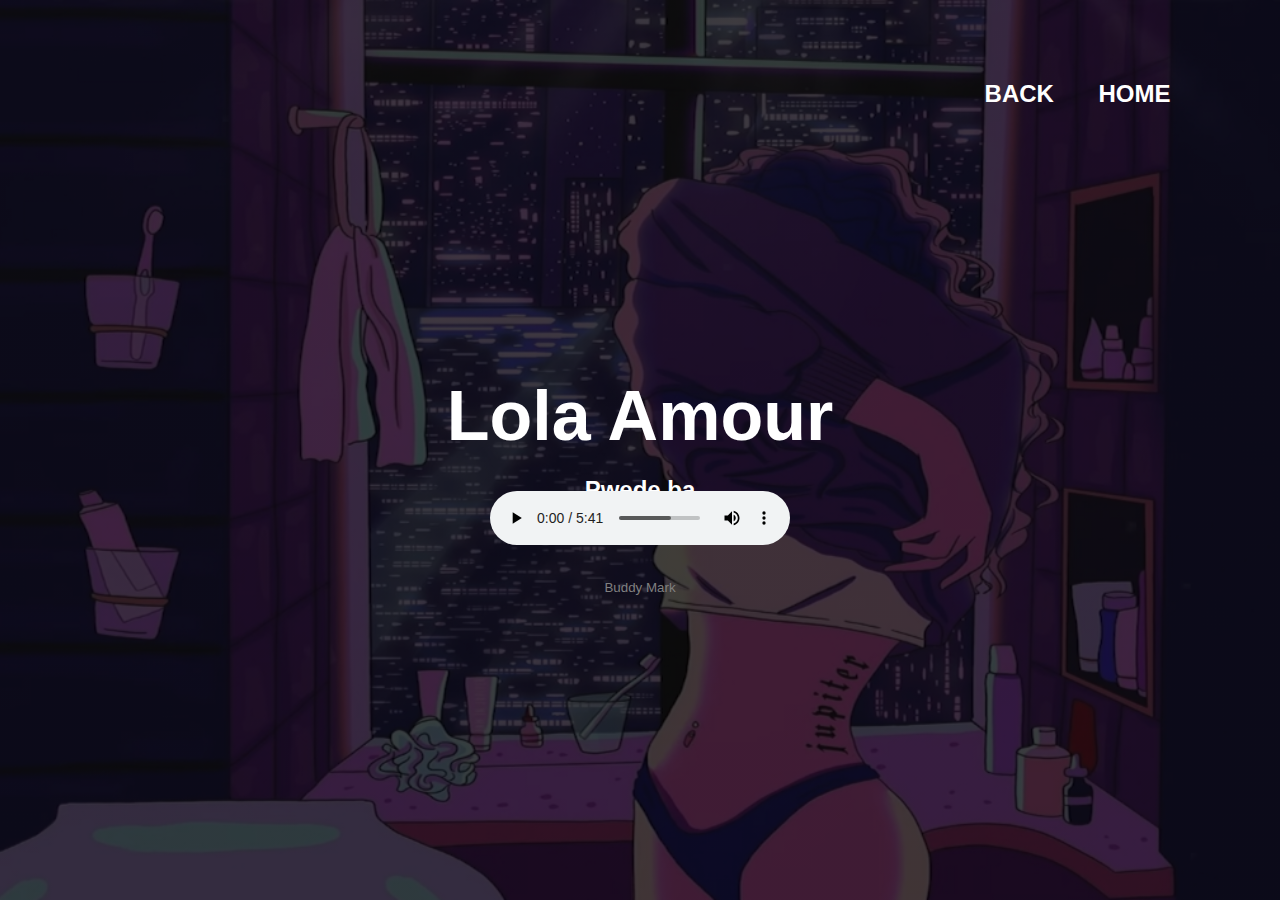
<file: andex.html>
<html>
    <head>

<title>I miss you</title>
<link rel="stylesheet"type="text/css"href="andex.css">
    </head>

<body>

<div class="banner">
 <div class="navbar">
   
     <ul>
       <li><h2><a href="ondex.html">BACK</a></h2></li>
          <li><h2><a href="index.html">HOME</a></h2></li>
             
                </ul>
                   </div>



<div class="content">
<h1>Lola Amour</h1>
<p><h2>Pwede ba</h2></p>
</div>

<div class="music">
<audio controls class="Audiplay">
<source src="pwede.mp3"type="audio/mpeg">
</audio>


<div>
<h6><button type="button"><a href="perfectfour.html"><span></span>Buddy Mark</button></h6>
</div>
  </body>
</html>
</file>
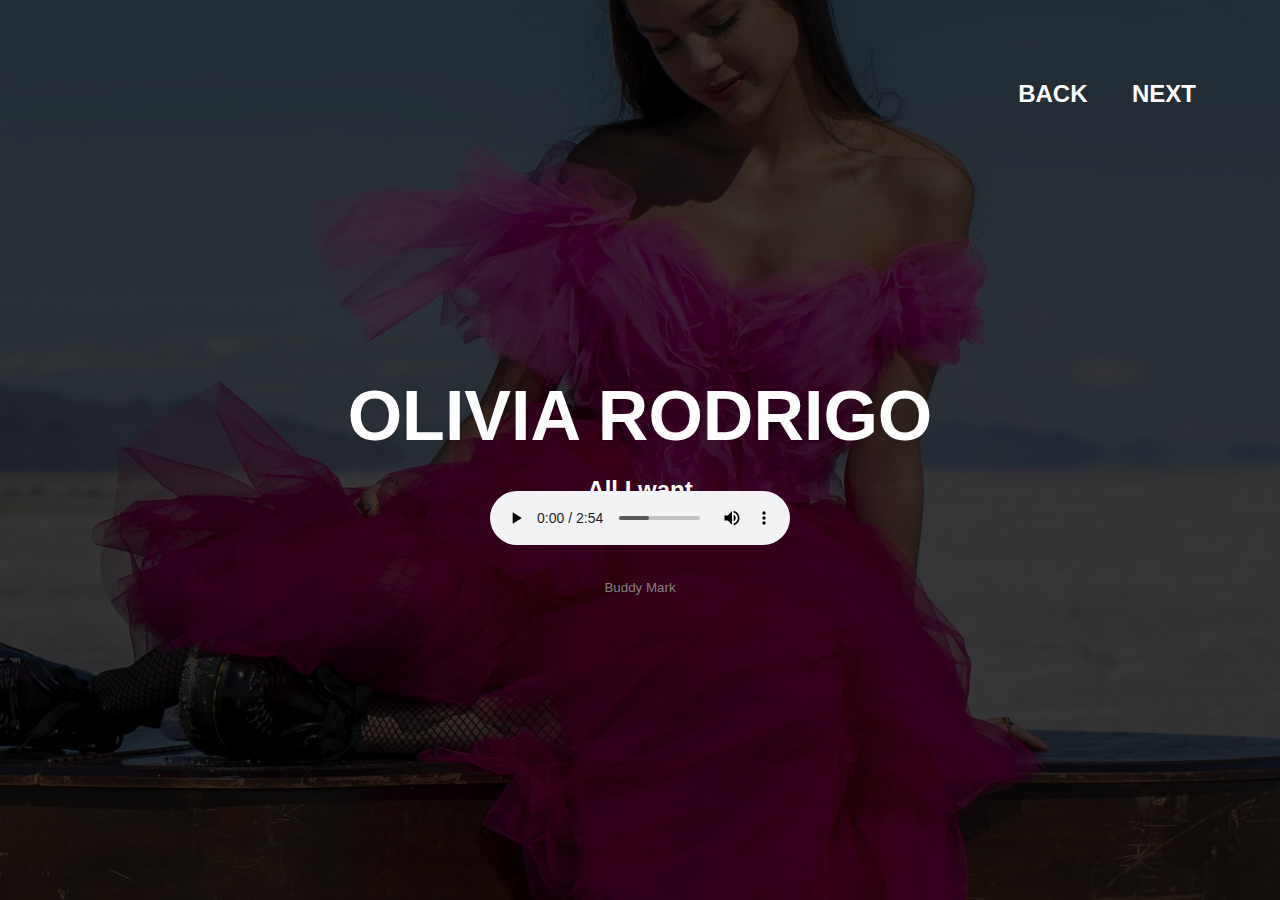
<file: endex.html>
<html>
    <head>

<title>I miss you</title>
<link rel="stylesheet"type="text/css"href="lol.css">
    </head>

<body>

<div class="banner">
 <div class="navbar">
   
     <ul>
       <li><h2><a href="index.html">BACK</a></h2></li>
          <li><h2><a href="undex.html">Next</a></h2></li>
             
                </ul>
                   </div>



<div class="content">
<h1>OLIVIA RODRIGO</h1>
<p><h2>All I want</h2></p>
</div>

<div class="music">
<audio controls class="Audiplay">
<source src="olivia.mp3"type="audio/mpeg">
</audio>


<div>
<h6><button type="button"><a href="perfectone.html"><span></span>Buddy Mark</button></h6>
</div>
  </body>
</html>
</file>
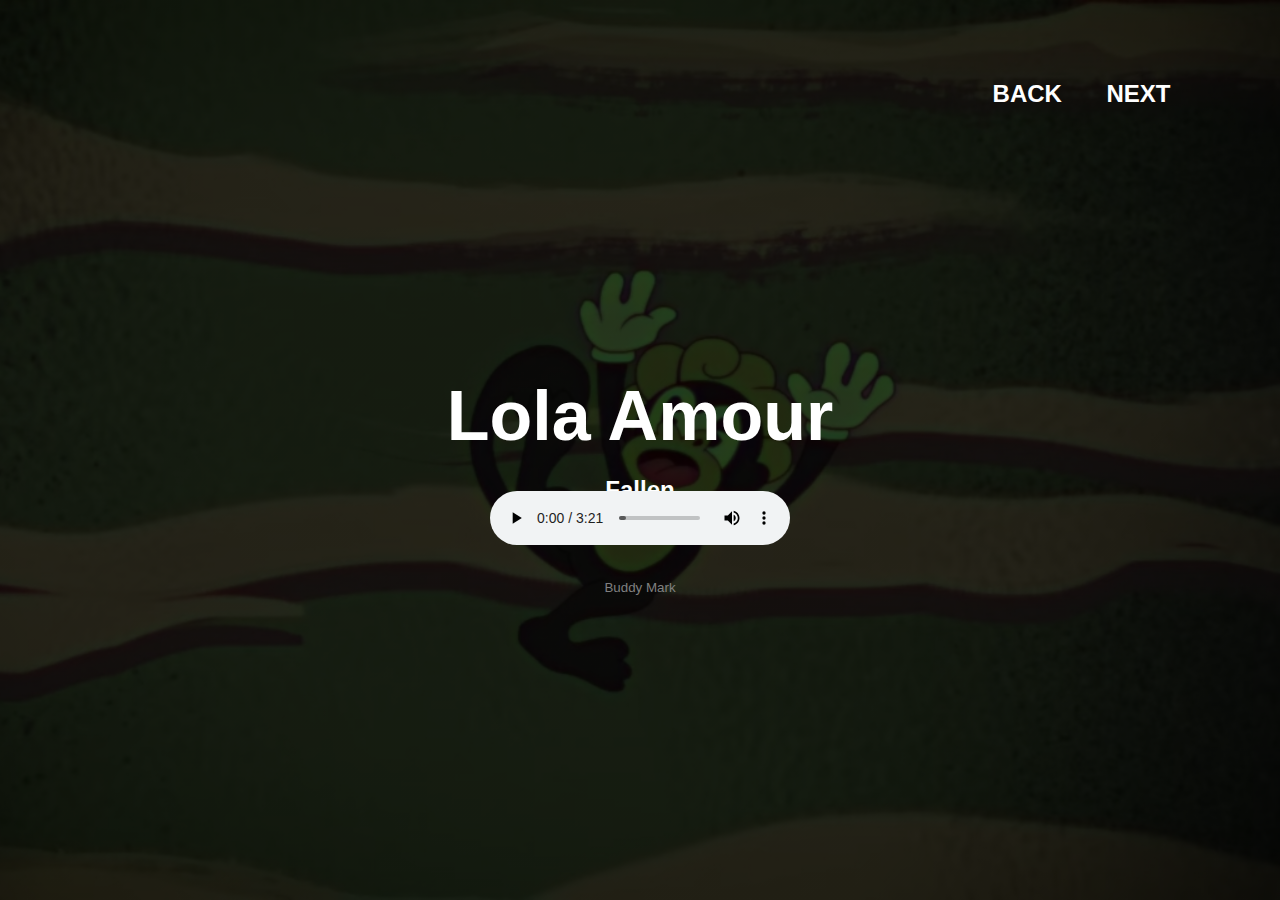
<file: ondex.html>
<html>
    <head>

<title>I miss you</title>
<link rel="stylesheet"type="text/css"href="ondex.css">
    </head>

<body>

<div class="banner">
 <div class="navbar">
   
     <ul>
       <li><h2><a href="undex.html">BACK</a></h2></li>
          <li><h2><a href="andex.html">Next</a></h2></li>
             
                </ul>
                   </div>



<div class="content">
<h1>Lola Amour</h1>
<p><h2>Fallen</h2></p>
</div>

<div class="music">
<audio controls class="Audiplay">
<source src="fallen.mp3"type="audio/mpeg">
</audio>


<div>
<h6><button type="button"><a href="perfectthree.html"><span></span>Buddy Mark</button></h6>
</div>
  </body>
</html>
</file>
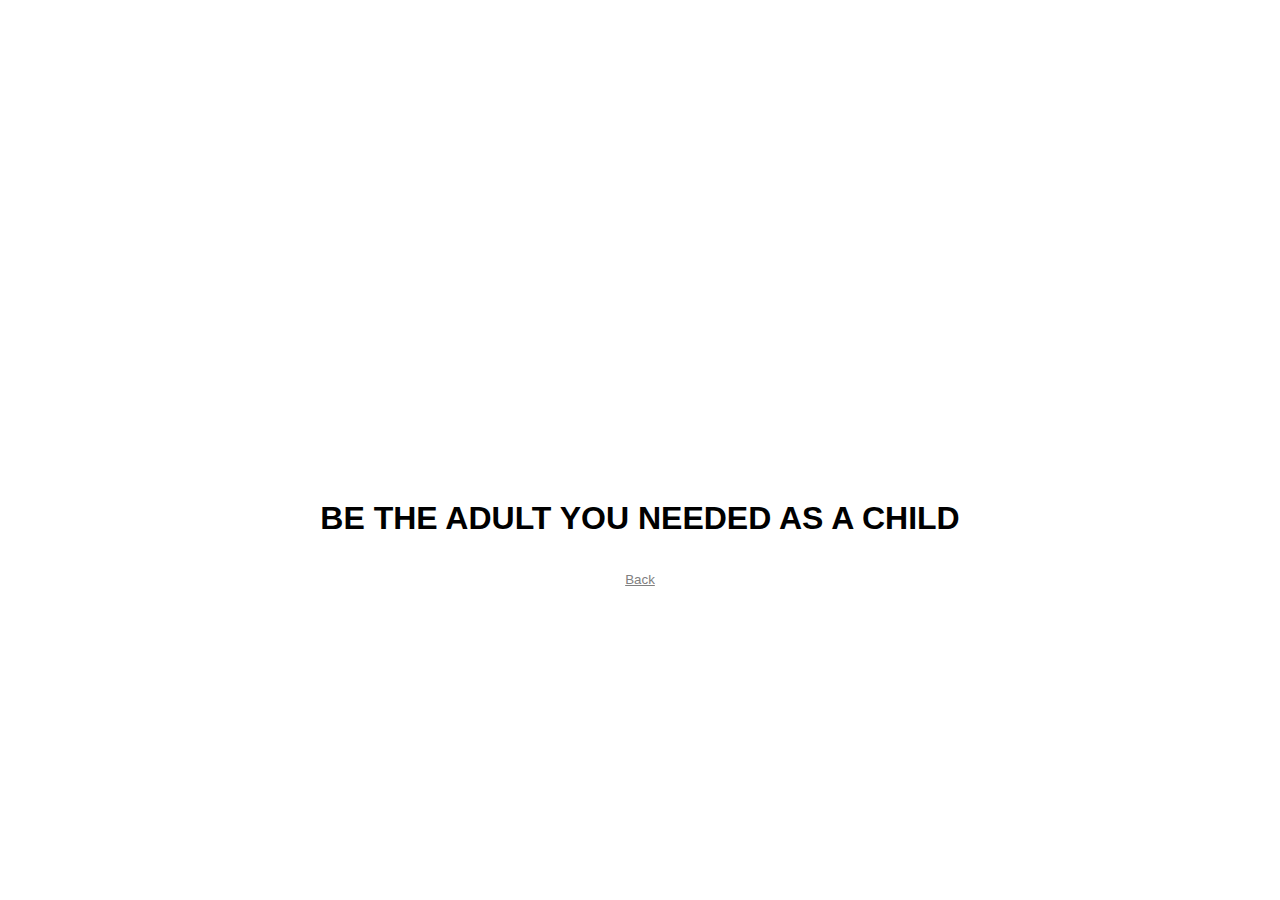
<file: perfect.html>
<html>
    <head>

<title></title>
<link rel="stylesheet"href="quote.css">
    </head>

  <body>
  <div class="adult"
  <ul>
<h1><center>Be the adult you needed as a child</center></h1>

</ul>
</div>

<div>
<h6><center><button type="button""><a href="index.html"><span></span>Back</button></center></h6>
</div>
  </body>
</html>
</file>
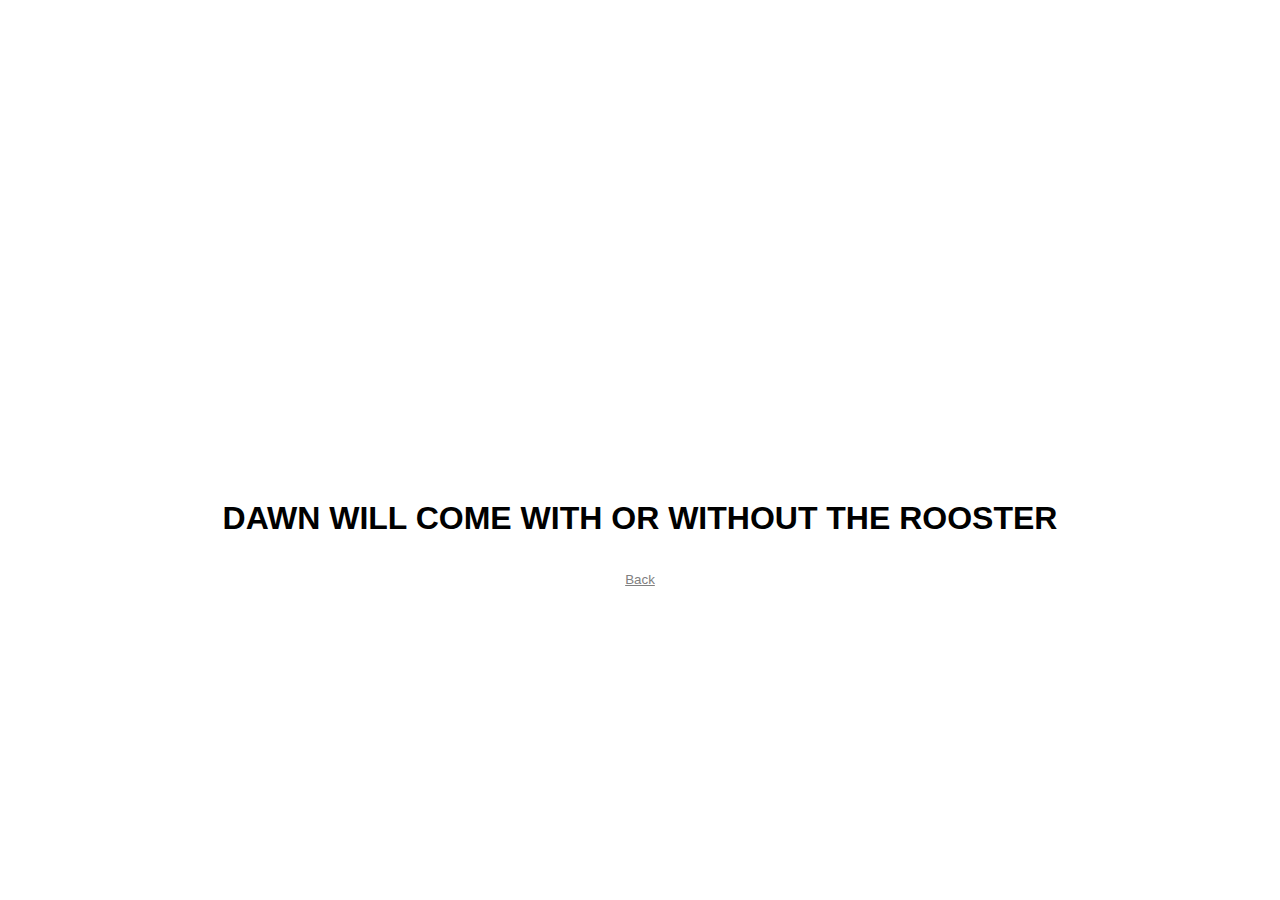
<file: perfectfour.html>
<html>
    <head>

<title></title>
<link rel="stylesheet"href="perfect4.css">
    </head>

  <body>
  <div class="adult"
  <ul>
<h1><center>DAWN WILL COME WITH OR WITHOUT THE ROOSTER</center></h1>
</ul>
</div>

<div>
<h6><center><button type="button""><a href="andex.html"><span></span>Back</button></center></h6>
</div>
  </body>
</html>
</file>
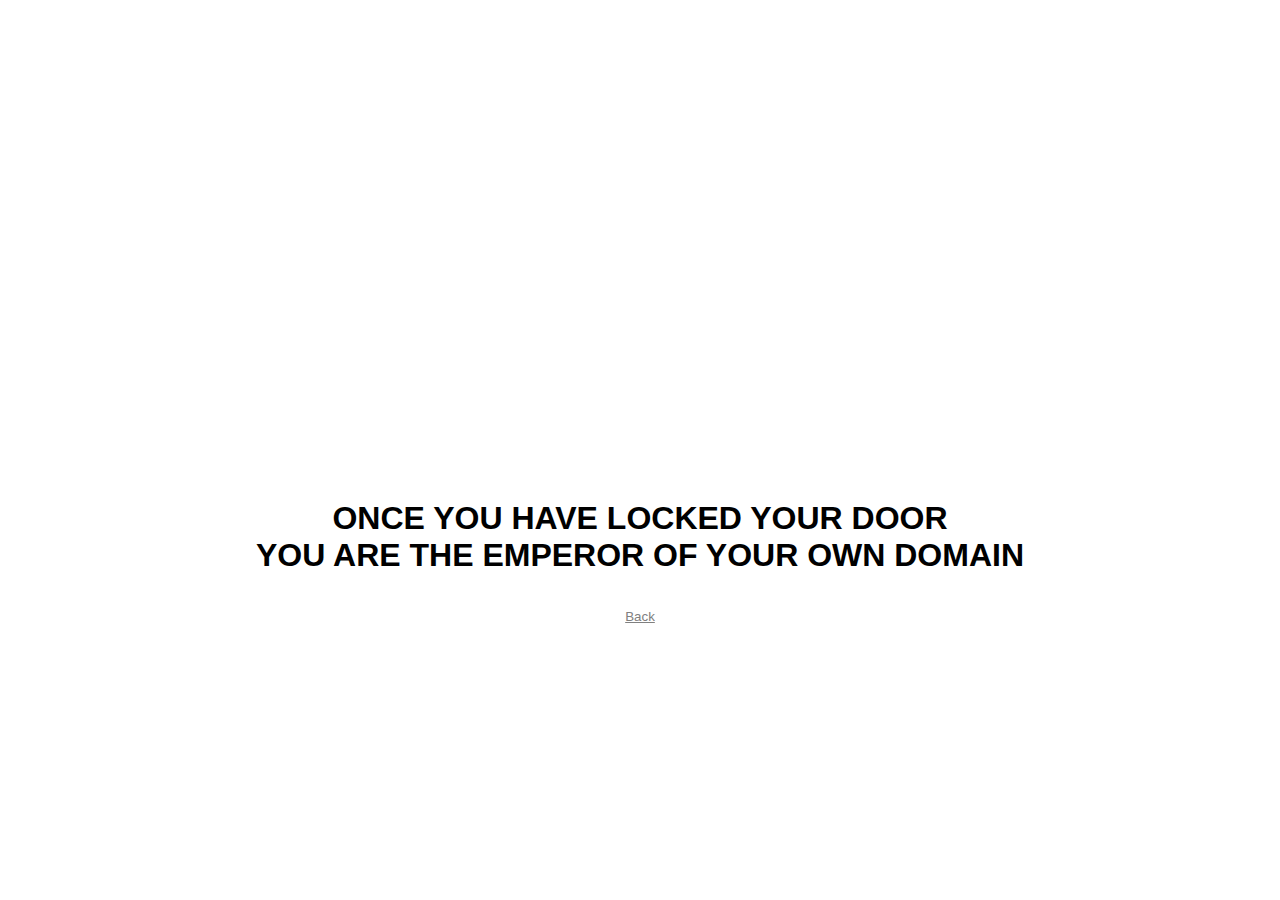
<file: perfectone.html>
<html>
    <head>

<title></title>
<link rel="stylesheet"href="perfect1.css">
    </head>

  <body>
  <div class="adult"
  <ul>
<h1><center>ONCE YOU HAVE LOCKED YOUR DOOR<br>YOU ARE THE EMPEROR OF YOUR OWN DOMAIN</center></h1>
</ul>
</div>

<div>
<h6><center><button type="button""><a href="endex.html"><span></span>Back</button></center></h6>
</div>
  </body>
</html>
</file>
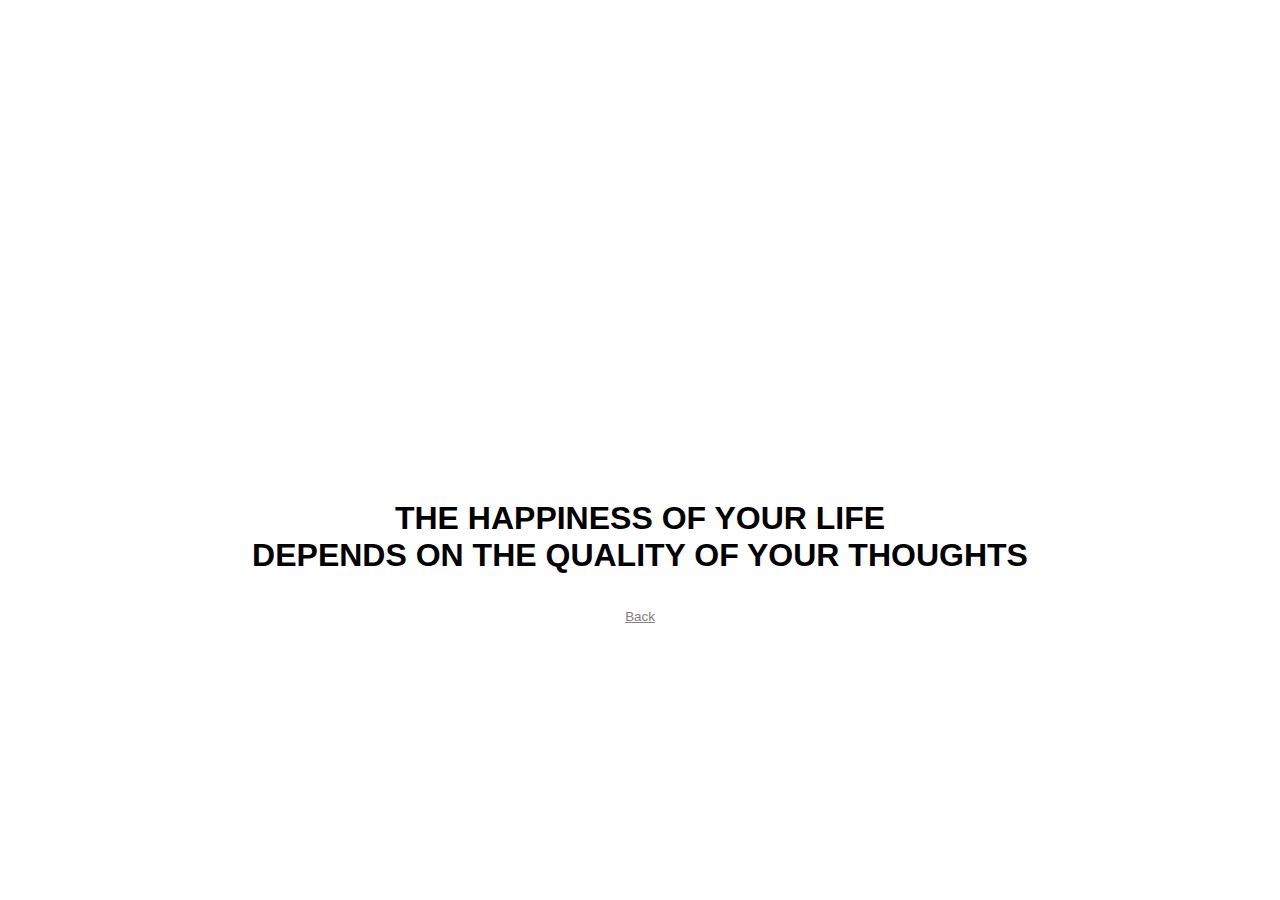
<file: perfectsecond.html>
<html>
    <head>

<title></title>
<link rel="stylesheet"href="perfect2.css">
    </head>

  <body>
  <div class="adult"
  <ul>
<h1><center>THE HAPPINESS OF YOUR LIFE<br> DEPENDS ON THE QUALITY OF YOUR THOUGHTS</center></h1>
</ul>
</div>

<div>
<h6><center><button type="button""><a href="undex.html"><span></span>Back</button></center></h6>
</div>
  </body>
</html>
</file>
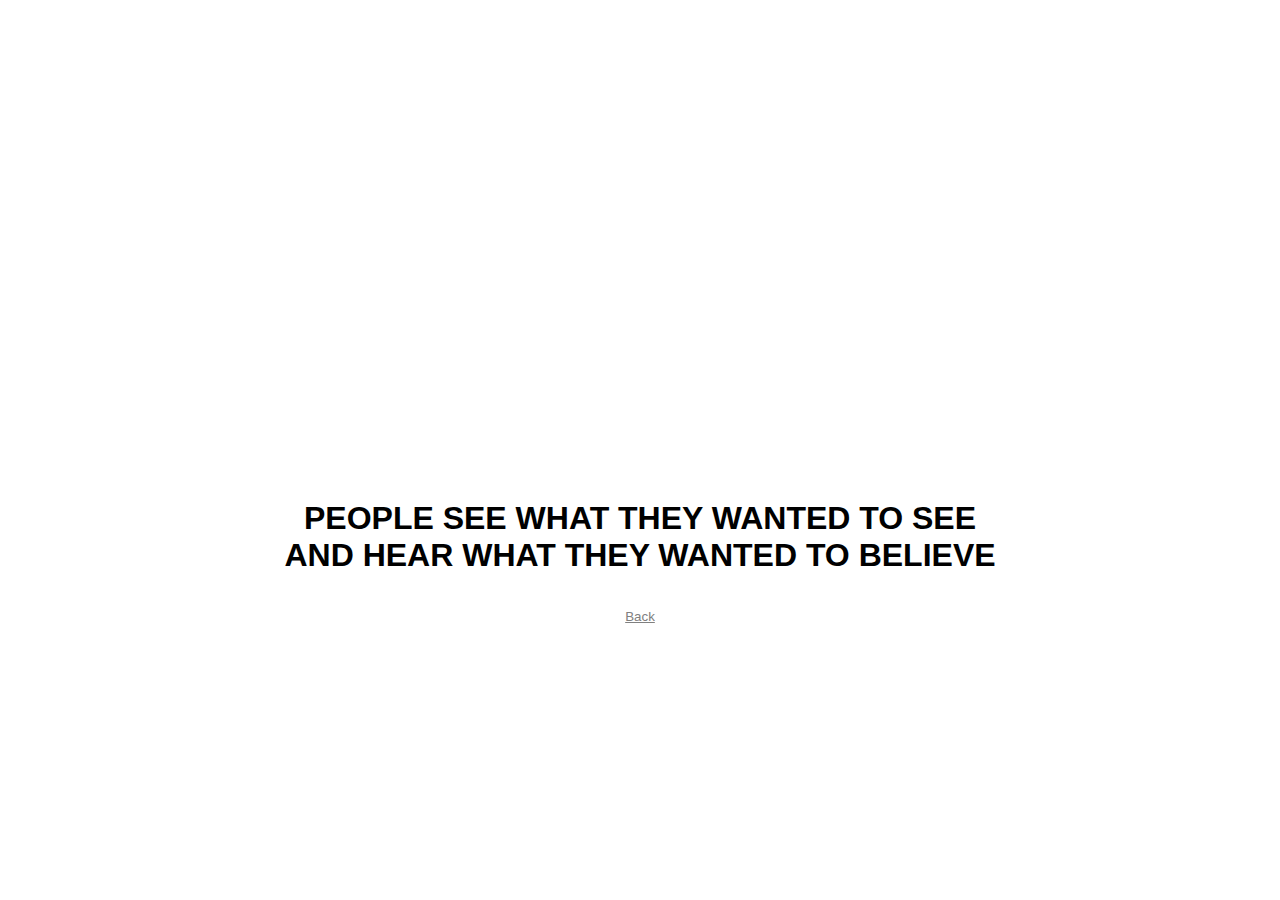
<file: perfectthree.html>
<html>
    <head>

<title></title>
<link rel="stylesheet"href="perfect3.css">
    </head>

  <body>
  <div class="adult"
  <ul>
<h1><center>PEOPLE SEE WHAT THEY WANTED TO SEE<br> AND HEAR WHAT THEY WANTED TO BELIEVE</center></h1>
</ul>
</div>

<div>
<h6><center><button type="button""><a href="ondex.html"><span></span>Back</button></center></h6>
</div>
  </body>
</html>
</file>
<file: andex.css>
*{
	margin:0;
	padding:0;
	font-family: sans-serif;
}

.banner{
	width:100%;
	height: 100vh;
	background-image: linear-gradient(rgba(0,0,0,0.75),rgba(0,0,0,0.75)),url(pwede.jpg);
	background-size:cover;
	background-position:center;
}
.navbar{
	width:93%;
	margin :left;
	padding:80px 0;
	display: flex;
	align-items:left;
	justify-content:right;
	text-align:right;
	border-radius:30px;
	
	

}
.logo{
	width:120px;
	cursor:pointer;
}
	
.navbar ul li {
	list-style: none;
	display: inline-block;
	margin:0 20px;
	position:relative;
}	

.navbar ul li a{
	text-decoration:none;
	color:#fff;
	text-transform:uppercase;
}
.navbar ul li::after{
	content:'';
	height:3px;
	width:0;
	background:#009688;
	position:absolute;
	left:0;
	bottom:-10px;
	transition:0.5s;
}
.navbar ul li:hover::after{
	width:100%;
}
.content{
	width:100%;
	position:absolute;
	top:40%;
	transform:translateY(-50%);
	text-align:center;
	color:#fff;
}
.music{
	width:100%;
	position:absolute;
	bottom:30%;
	text-align:center;

}
.content h1{
	font-size:70px;
	margin-top: 180px;
}
.content p{
	margin:20px auto;
	line-weight:100;
	line-height:25px;
}
button{
width:85px;
padding:15px 0;
text-align:center;
margin:20px 10px;
border-radius:25px;
font-weight:;
border:0px solid #009688;
background:transparent;
color:gray;
cursor:pointer;
position:relative;
overflow:hidden;
}
span{
background:#009688;
height:100%;
width:0;
border-radius:25px;
position:absolute;
left:0;
bottom:0;
z-index:-1;
transition:0.5;
}
button:hover span{
width:100%
}
button:hover{
border:none;
}
button a{
	text-decoration:none;
	color:gray;
}
</file>
<file: lol.css>
*{
	margin:0;
	padding:0;
	font-family: sans-serif;
}

.banner{
	width:100%;
	height: 100vh;
	background-image: linear-gradient(rgba(0,0,0,0.75),rgba(0,0,0,0.75)),url(olivia.jpg);
	background-size:cover;
	background-position:center;
}
.navbar{
	width:95%;
	margin :left;
	padding:80px 0;
	display: flex;
	align-items:left;
	justify-content:right;
	text-align:right;
	border-radius:30px;
	
	

}
.logo{
	width:120px;
	cursor:pointer;
}
	
.navbar ul li {
	list-style: none;
	display: inline-block;
	margin:0 20px;
	position:relative;
}	

.navbar ul li a{
	text-decoration:none;
	color:#fff;
	text-transform:uppercase;
}
.navbar ul li::after{
	content:'';
	height:3px;
	width:0;
	background:#009688;
	position:absolute;
	left:0;
	bottom:-10px;
	transition:0.5s;
}
.navbar ul li:hover::after{
	width:100%;
}
.content{
	width:100%;
	position:absolute;
	top:40%;
	transform:translateY(-50%);
	text-align:center;
	color:white;
}
.music{
	width:100%;
	position:absolute;
	bottom:30%;
	text-align:center;

}
.content h1{
	font-size:70px;
	margin-top: 180px;
}
.content p{
	margin:20px auto;
	line-weight:100;
	line-height:25px;
}

button{
width:85px;
padding:15px 0;
text-align:center;
margin:20px 10px;
border-radius:25px;
font-weight:;
border:0px solid #009688;
background:transparent;
color:gray;
cursor:pointer;
position:relative;
overflow:hidden;
}
span{
background:#009688;
height:100%;
width:0;
border-radius:25px;
position:absolute;
left:0;
bottom:0;
z-index:-1;
transition:0.5;
}
button:hover span{
width:100%
}
button:hover{
border:none;
}
button a{
text-decoration:none;
color:gray;	
}
</file>
<file: ondex.css>
*{
	margin:0;
	padding:0;
	font-family: sans-serif;
}

.banner{
	width:100%;
	height: 100vh;
	background-image: linear-gradient(rgba(0,0,0,0.75),rgba(0,0,0,0.75)),url(monkey.jpg);
	background-size:cover;
	background-position:center;
}
.navbar{
	width:93%;
	margin :left;
	padding:80px 0;
	display: flex;
	align-items:left;
	justify-content:right;
	text-align:right;
	border-radius:30px;
	
	

}
.logo{
	width:120px;
	cursor:pointer;
}
	
.navbar ul li {
	list-style: none;
	display: inline-block;
	margin:0 20px;
	position:relative;
}	

.navbar ul li a{
	text-decoration:none;
	color:#fff;
	text-transform:uppercase;
}
.navbar ul li::after{
	content:'';
	height:3px;
	width:0;
	background:#009688;
	position:absolute;
	left:0;
	bottom:-10px;
	transition:0.5s;
}
.navbar ul li:hover::after{
	width:100%;
}
.content{
	width:100%;
	position:absolute;
	top:40%;
	transform:translateY(-50%);
	text-align:center;
	color:#fff;
}
.music{
	width:100%;
	position:absolute;
	bottom:30%;
	text-align:center;

}
.content h1{
	font-size:70px;
	margin-top: 180px;
}
.content p{
	margin:20px auto;
	line-weight:100;
	line-height:25px;
}

button{
width:85px;
padding:15px 0;
text-align:center;
margin:20px 10px;
border-radius:25px;
font-weight:;
border:0px solid #009688;
background:transparent;
color:gray;
cursor:pointer;
position:relative;
overflow:hidden;
}
span{
background:#009688;
height:100%;
width:0;
border-radius:25px;
position:absolute;
left:0;
bottom:0;
z-index:-1;
transition:0.5;
}
button:hover span{
width:100%
}
button:hover{
border:none;
}
button a{
	text-decoration:none;
	color:gray;
}
</file>
<file: quote.css>
*{
	margin:0;
	padding:0;
	font-family:sans-serif;
}
.adult{
	text-decoration:none;
	text-transform:uppercase;
	padding-top:500px;
	
}
button a{
	
	color:gray;
	
	
}
button{
	width:85px;
padding:15px 0;
text-align:center;
margin:20px 10px;
border-radius:25px;
font-weight:;
border:0px solid white;
background:transparent;
color:gray;
cursor:pointer;
position:relative;
overflow:hidden;
}
span{
background:white;
height:100%;
width:0;
border-radius:25px;
position:absolute;
left:0;
bottom:0;
z-index:-1;
transition:0.5;
}
button:hover span{
width:100%
}
button:hover{
border:none;
}
</file>
<file: perfect4.css>
*{
	margin:0;
	padding:0;
	font-family:sans-serif;
}
.adult{
	text-decoration:none;
	text-transform:uppercase;
	padding-top:500px;
	
} 
button a{
	
	color:gray;
	
	
}
button{
	width:85px;
padding:15px 0;
text-align:center;
margin:20px 10px;
border-radius:25px;
font-weight:;
border:0px solid white;
background:transparent;
color:gray;
cursor:pointer;
position:relative;
overflow:hidden;
}
span{
background:white;
height:100%;
width:0;
border-radius:25px;
position:absolute;
left:0;
bottom:0;
z-index:-1;
transition:0.5;
}
button:hover span{
width:100%
}
button:hover{
border:none;
}
</file>
<file: perfect1.css>
*{
	margin:0;
	padding:0;
	font-family:sans-serif;
}
.adult{
	text-decoration:none;
	text-transform:uppercase;
	padding-top:500px;
	
}
button a{
	
	color:gray;
	
	
}
button{
	width:85px;
padding:15px 0;
text-align:center;
margin:20px 10px;
border-radius:25px;
font-weight:;
border:0px solid white;
background:transparent;
color:gray;
cursor:pointer;
position:relative;
overflow:hidden;
}
span{
background:white;
height:100%;
width:0;
border-radius:25px;
position:absolute;
left:0;
bottom:0;
z-index:-1;
transition:0.5;
}
button:hover span{
width:100%
}
button:hover{
border:none;
}
</file>
<file: perfect2.css>
*{
	margin:0;
	padding:0;
	font-family:sans-serif;
}
.adult{
	text-decoration:none;
	text-transform:uppercase;
	padding-top:500px;
	
} 
button a{
	
	color:gray;
	
	
}
button{
	width:85px;
padding:15px 0;
text-align:center;
margin:20px 10px;
border-radius:25px;
font-weight:;
border:0px solid white;
background:transparent;
color:gray;
cursor:pointer;
position:relative;
overflow:hidden;
}
span{
background:white;
height:100%;
width:0;
border-radius:25px;
position:absolute;
left:0;
bottom:0;
z-index:-1;
transition:0.5;
}
button:hover span{
width:100%
}
button:hover{
border:none;
}
</file>
<file: perfect3.css>
*{
	margin:0;
	padding:0;
	font-family:sans-serif;
}
.adult{
	text-decoration:none;
	text-transform:uppercase;
	padding-top:500px;
	
} 
button a{
	
	color:gray;
	
	
}
button{
	width:85px;
padding:15px 0;
text-align:center;
margin:20px 10px;
border-radius:25px;
font-weight:;
border:0px solid white;
background:transparent;
color:gray;
cursor:pointer;
position:relative;
overflow:hidden;
}
span{
background:white;
height:100%;
width:0;
border-radius:25px;
position:absolute;
left:0;
bottom:0;
z-index:-1;
transition:0.5;
}
button:hover span{
width:100%
}
button:hover{
border:none;
}
</file>
